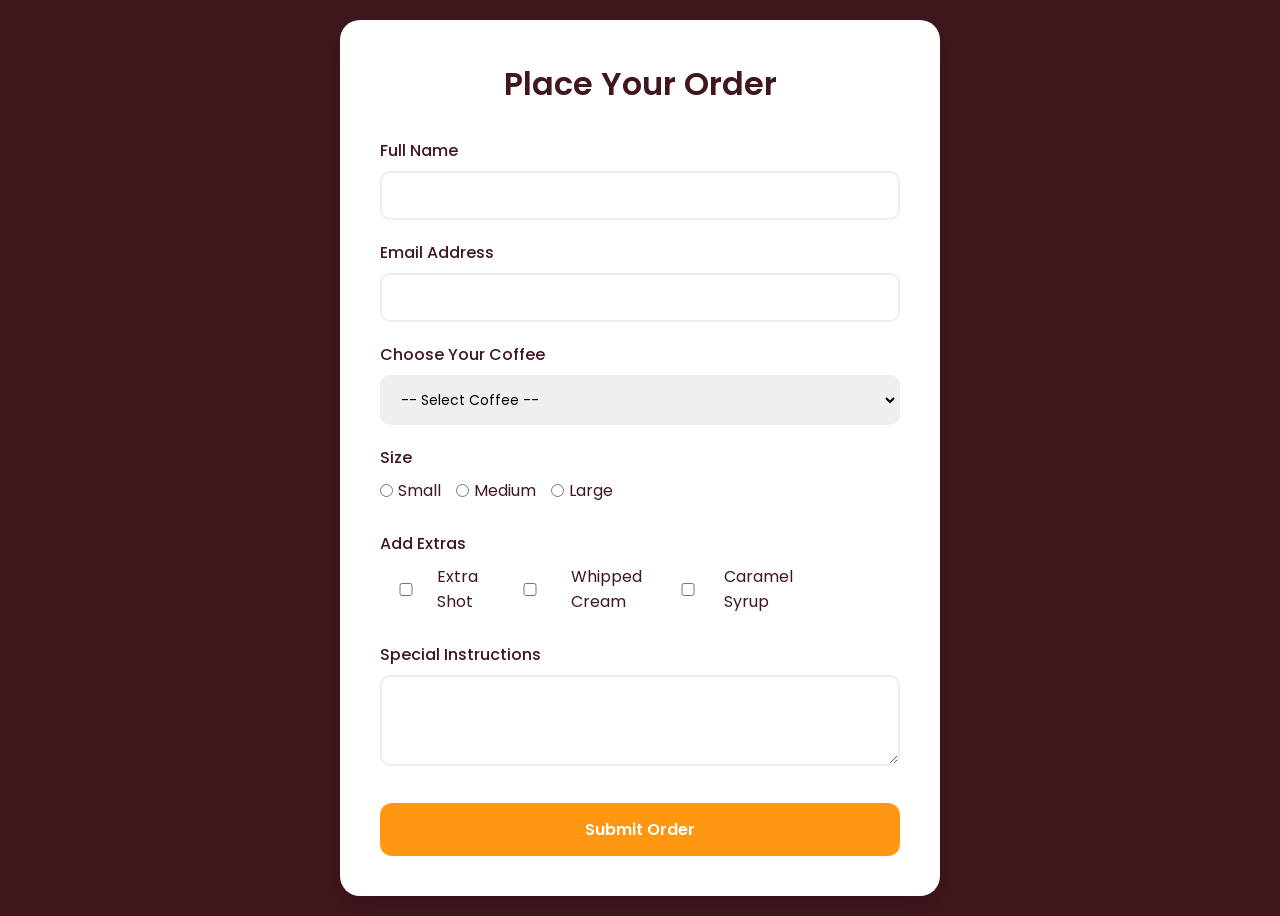
<file: order-now.html>
<!DOCTYPE html>
<html lang="en">
<head>
  <meta charset="UTF-8" />
  <meta name="viewport" content="width=device-width, initial-scale=1.0" />
  <title>Coffee Shop - Order Form</title>
  <link href="https://fonts.googleapis.com/css2?family=Poppins:wght@300;400;600&display=swap" rel="stylesheet">
  <style>
    :root {
      --primary-dark: #41171E;
      --accent: #FF9712;
      --white: #ffffff;
    }

    * {
      margin: 0;
      padding: 0;
      box-sizing: border-box;
      font-family: 'Poppins', sans-serif;
    }

    body {
      background-color: var(--primary-dark);
      display: flex;
      justify-content: center;
      align-items: center;
      min-height: 100vh;
      padding: 20px;
    }

    .order-container {
      background-color: var(--white);
      width: 100%;
      max-width: 600px;
      padding: 40px;
      border-radius: 20px;
      box-shadow: 0 10px 30px rgba(0, 0, 0, 0.2);
    }

    .order-container h1 {
      text-align: center;
      color: var(--primary-dark);
      margin-bottom: 30px;
      font-weight: 600;
    }

    .form-group {
      margin-bottom: 20px;
    }

    label {
      display: block;
      margin-bottom: 8px;
      font-weight: 500;
      color: var(--primary-dark);
    }

    input, select, textarea {
      width: 100%;
      padding: 12px 15px;
      border-radius: 10px;
      border: 2px solid #eee;
      font-size: 14px;
      transition: 0.3s ease;
    }

    input:focus, select:focus, textarea:focus {
      outline: none;
      border-color: var(--accent);
      box-shadow: 0 0 0 3px rgba(255, 151, 18, 0.2);
    }

    .radio-group, .checkbox-group {
      display: flex;
      gap: 15px;
      flex-wrap: wrap;
    }

    .radio-group label,
    .checkbox-group label {
      display: flex;
      align-items: center;
      gap: 5px;
      font-weight: 400;
    }

    button {
      width: 100%;
      padding: 14px;
      background-color: var(--accent);
      border: none;
      border-radius: 12px;
      color: var(--white);
      font-size: 16px;
      font-weight: 600;
      cursor: pointer;
      transition: 0.3s ease;
      margin-top: 10px;
    }

    button:hover {
      background-color: #e68300;
    }

    @media (max-width: 500px) {
      .order-container {
        padding: 25px;
      }
    }
  </style>
</head>
<body>

  <div class="order-container">
    <h1>Place Your Order</h1>
    <form>
      <div class="form-group">
        <label for="name">Full Name</label>
        <input type="text" id="name" name="name" required>
      </div>

      <div class="form-group">
        <label for="email">Email Address</label>
        <input type="email" id="email" name="email" required>
      </div>

      <div class="form-group">
        <label for="coffee">Choose Your Coffee</label>
        <select id="coffee" name="coffee" required>
          <option value="">-- Select Coffee --</option>
          <option>Espresso</option>
          <option>Latte</option>
          <option>Cappuccino</option>
          <option>Americano</option>
          <option>Mocha</option>
        </select>
      </div>

      <div class="form-group">
        <label>Size</label>
        <div class="radio-group">
          <label><input type="radio" name="size" value="Small" required> Small</label>
          <label><input type="radio" name="size" value="Medium"> Medium</label>
          <label><input type="radio" name="size" value="Large"> Large</label>
        </div>
      </div>

      <div class="form-group">
        <label>Add Extras</label>
        <div class="checkbox-group">
          <label><input type="checkbox" name="extras" value="Extra Shot"> Extra Shot</label>
          <label><input type="checkbox" name="extras" value="Whipped Cream"> Whipped Cream</label>
          <label><input type="checkbox" name="extras" value="Caramel Syrup"> Caramel Syrup</label>
        </div>
      </div>

      <div class="form-group">
        <label for="notes">Special Instructions</label>
        <textarea id="notes" name="notes" rows="3"></textarea>
      </div>

      <button type="submit">Submit Order</button>
    </form>
  </div>

</body>
</html>
</file>
